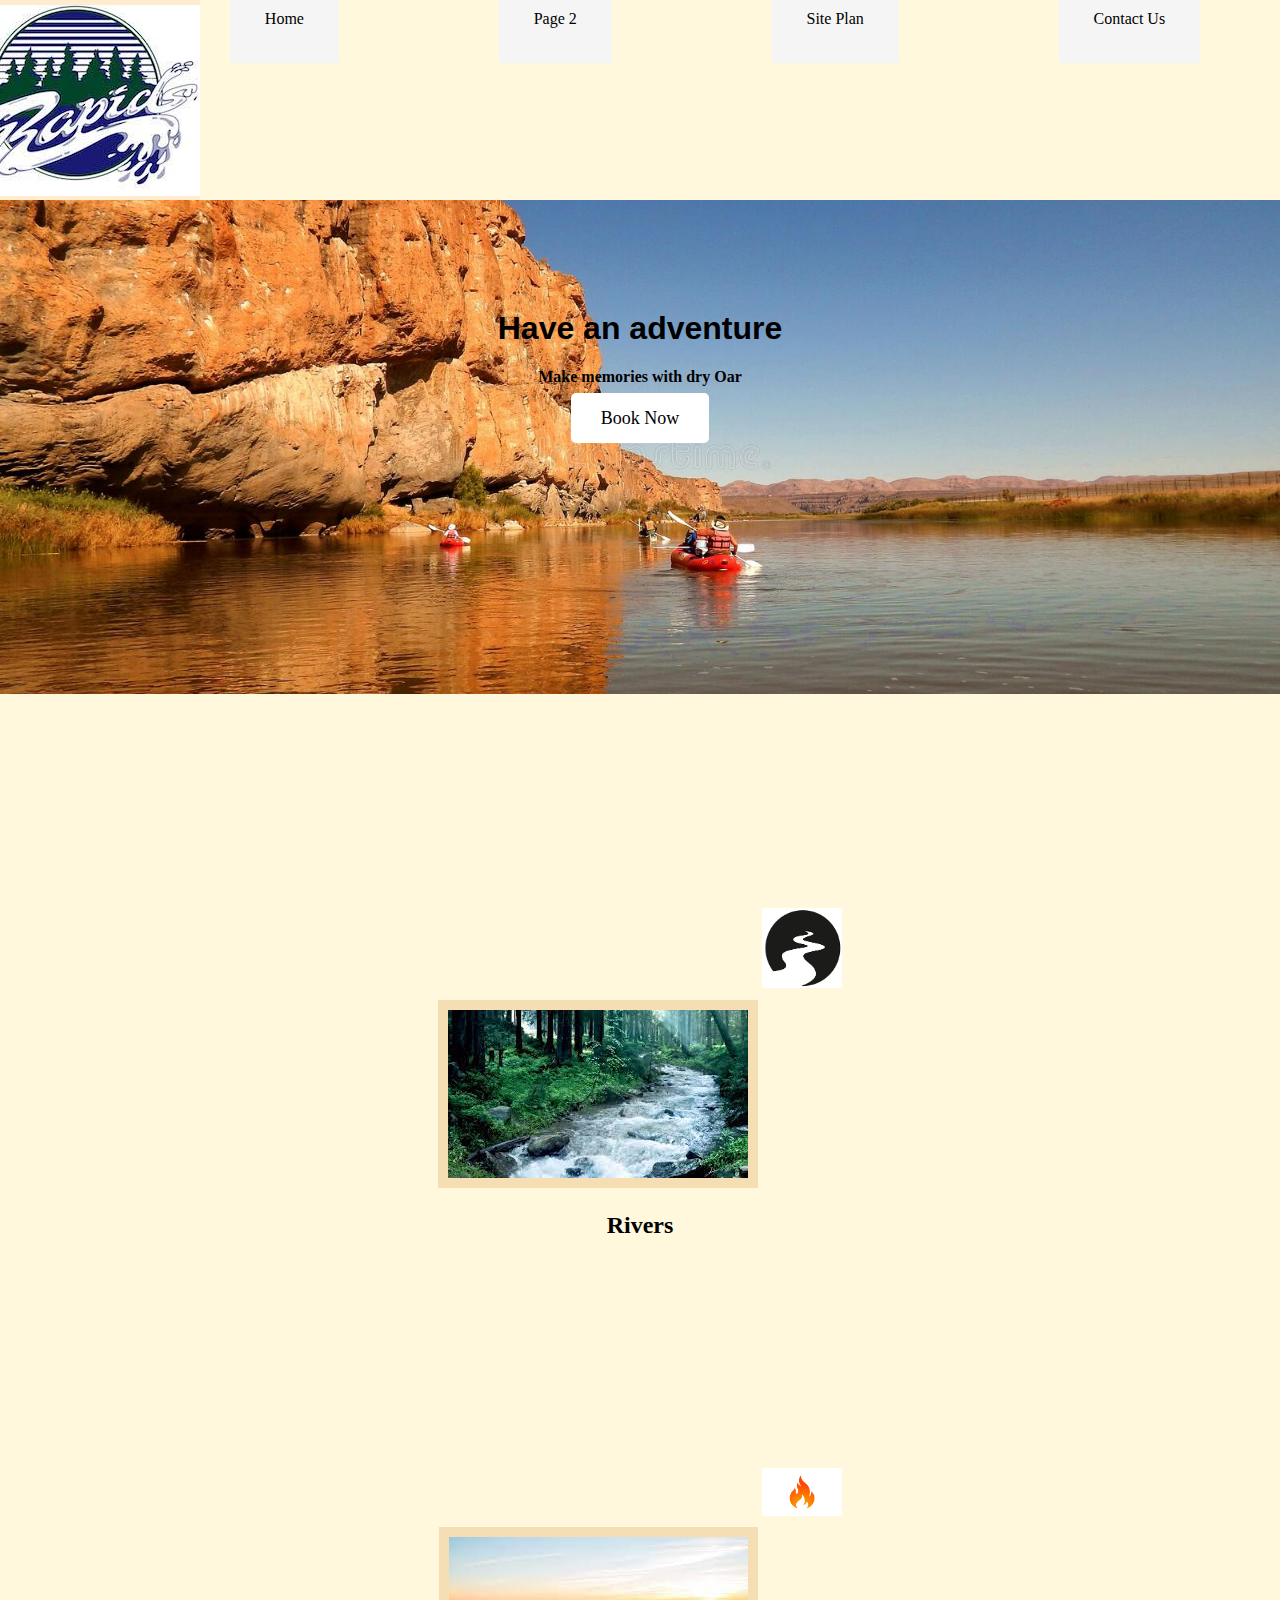
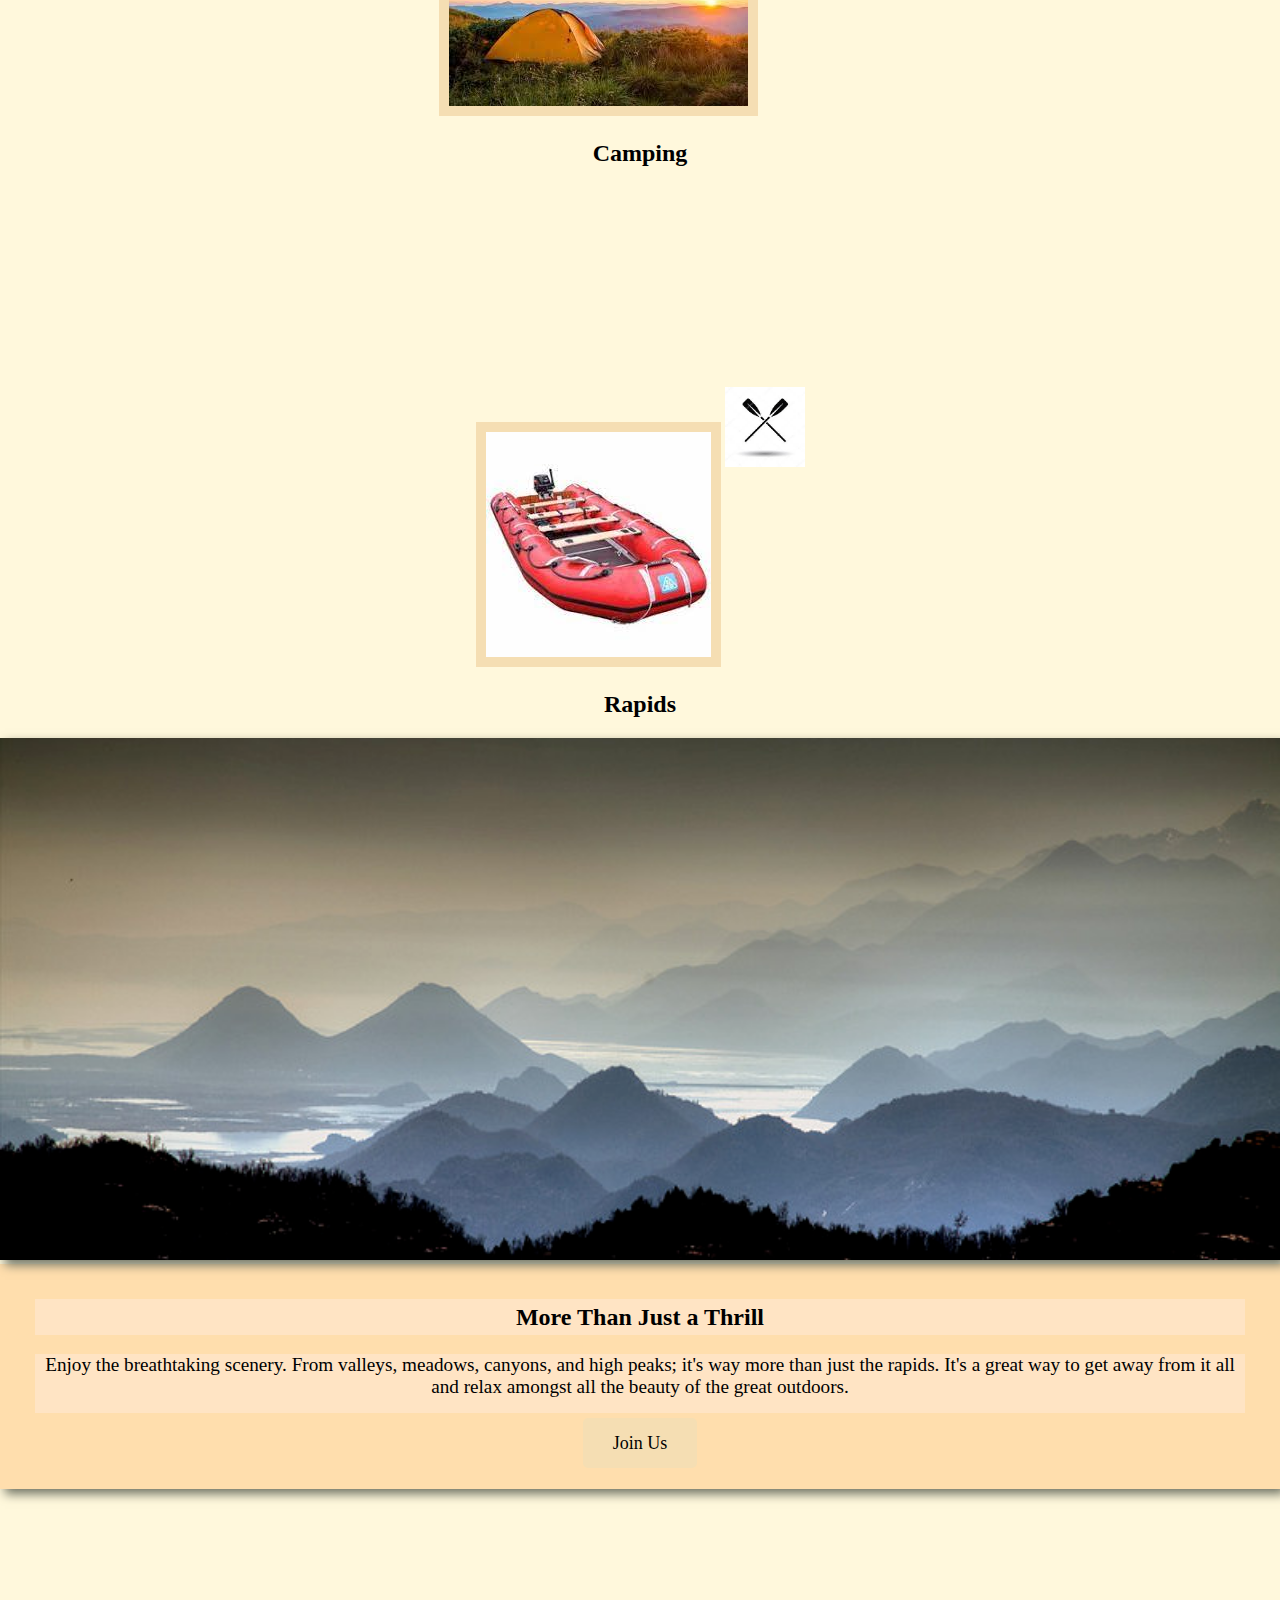
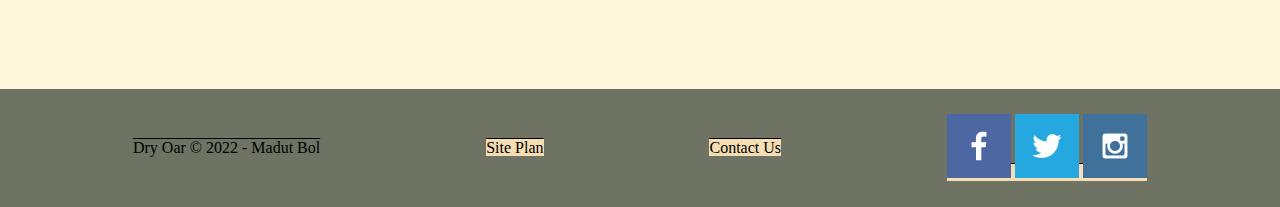
<file: index.html>
<!DOCTYPE html>
<html lang="en">
<head>
    <meta charset="UTF-8">
    <meta http-equiv="X-UA-Compatible" content="IE=edge">
    <meta name="viewport" content="width=device-width, initial-scale=1.0">
    <title> 'Whitewater Rafting Vacations'</title>
    <link rel="stylesheet" href="styles/style.css">
</head>

<body>
<div id="content">
<header>
<a id="logo_link" href="index.html">
    <img src="images/logo.png" alt="Dry Oar Logo">
</a>
<nav>
  <a href="index.html">Home</a>
  <a href="#">Page 2</a>
  <a href="site-plan-rafting.html">Site Plan</a>
  <a href="contactus.html">Contact Us</a>
</nav>
</header>
<div id="hero">
  <div id ="hero box">
    <img id="hero-img" src="images/water-2.jpg" alt="People enjoying water rafting">
  </div>

  <section id="hero-msg">
    <h1 class = 'home-title'>Have an adventure</h1>
    <h4>Make memories with dry Oar</h4>
    <div class="Button-box">
      <a class="book" href="contactus.html">Book Now</a>
    </div>
  </section>
</div>
<main class="home-grid">
  <section class="rivers-card">
    <img class="card-img" src="images/river-in-forest.jfif" alt="River in the forest">
    <img class ="icon" src="images/river-icon.png" alt="River icon">
    <h2>Rivers</h2>

  </section>

  <section class="camping-card">
    <img class="card-img" src="images/tent-in-mountain.jfif" alt="Tent in mountain">
    <img class="icon" src="images/fire-icon.png" alt="Fire icon">
    <h2>Camping</h2>

  </section>

  <section class="rapids-card">
    <img class="card-img" src="images/rafting-boat.jfif" alt="Rafting boat">
    <img class="oars-icon" src="images/oar-icon-1.jfif" alt="Oar icon">
    <h2>Rapids</h2>

  </section>
   
  <img class="mountains" src="images/mountains-misty.jpg" alt="Misty mountains">
  <section class="msg">
  <h2>More Than Just a Thrill</h2>
  <p>Enjoy the breathtaking scenery. From valleys, meadows, canyons, and high peaks; it's way more than just the rapids. It's a great way to get away from it all and relax amongst all the beauty of the great outdoors. </p>
    <a class='join' href="rivers.html">Join Us</a>
  </section>

</main>
<footer>
  <p>Dry Oar &copy; 2022 - Madut Bol </p>
  <p><a href="site-plan-rafting.html">Site Plan</a></p>
  <p><a href="contactus.html">Contact Us</a></p>
  <div class="social">
      <a href="https://facebook.com" target ="_blank">
          <img src="images/facebook-icon.png" alt="fb icon">
      </a>
      <a href="https://twitter.com" target="_blank"> 
          <img src="images/twitter.png" alt="twitter icon">
      </a>
      <a href="https://instagram.com" target="_blank">
          <img src="images/instagram.png" alt="instagram icon">
      </a>
  </div>
</footer>
</div>
</body>

<body>
</file>
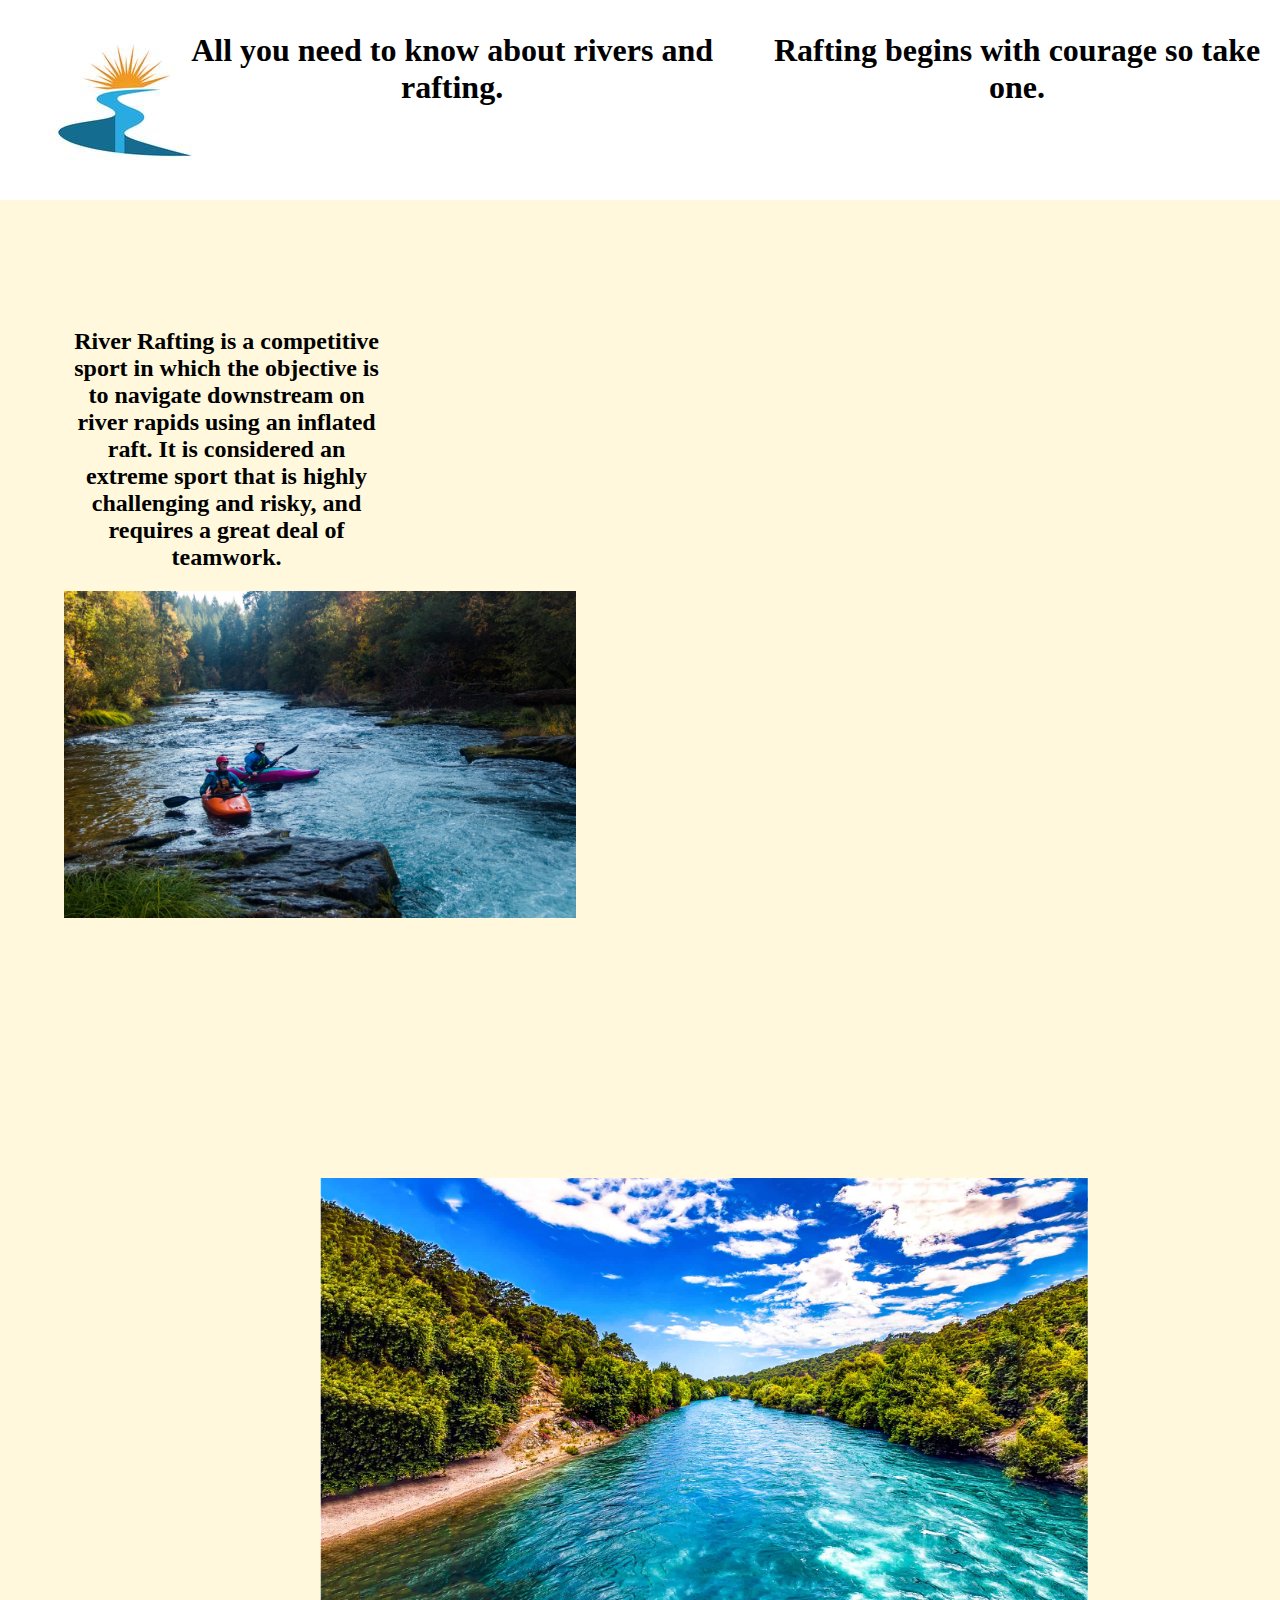
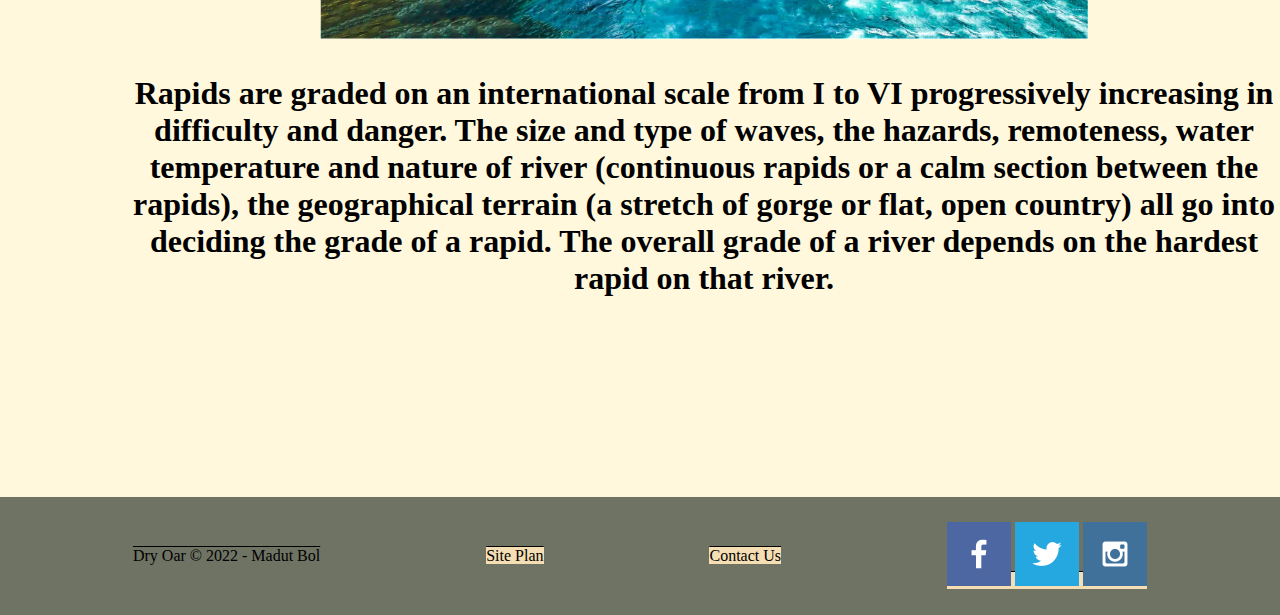
<file: rivers.html>
<!DOCTYPE html>
<html lang="en">
<head>
    <meta charset="UTF-8">
    <meta http-equiv="X-UA-Compatible" content="IE=edge">
    <meta name="viewport" content="width=device-width, initial-scale=1.0">
    <title> 'River site'</title>
    <link rel="stylesheet" href="styles/style.css">
</head>

<body>
<div id="content-2">
<header>

  <img src="images/flowingrivers.jpg" alt="river">

<nav>

 
  
  <section class="text">
    <p>All you need to know about rivers and rafting.</p>
    </section>


    <section class="text">
        <p>Rafting begins with courage so take one. </p>
        </section>



  

</nav>
</header>
</section>
</div>
<main class="home">
  <section class="rivers">
    <h2>
    River Rafting is a competitive sport in which the objective is to navigate downstream on river rapids using an inflated raft. It is considered an extreme sport that is highly challenging and risky, and requires a great deal of teamwork.
    </h2>
    

  </section>


  <section class="rafting">
    <img class="img" src="images/WSR April_20_8_WhiteSalmon_JackHenderson.jpg" alt="river">
    
    

  </section>


</main>
   
<img class="blue-river" src="images/lightblueriver.jpg" alt="river">
<section class="ml">
<p>Rapids are graded on an international scale from I to VI progressively increasing in difficulty and danger. The size and type of waves, the hazards, remoteness, water temperature and nature of river (continuous rapids or a calm section between the rapids), the geographical terrain (a stretch of gorge or flat, open country) all go into deciding the grade of a rapid. The overall grade of a river depends on the hardest rapid on that river.</p>
</section>


<footer>
  <p>Dry Oar &copy; 2022 - Madut Bol </p>
  <p><a href="site-plan-rafting.html">Site Plan</a></p>
  <p><a href="contactus.html">Contact Us</a></p>
  <div class="social">
      <a href="https://facebook.com" target ="_blank">
          <img src="images/facebook-icon.png" alt="fb icon">
      </a>
      <a href="https://twitter.com" target="_blank"> 
          <img src="images/twitter.png" alt="twitter icon">
      </a>
      <a href="https://instagram.com" target="_blank">
          <img src="images/instagram.png" alt="instagram icon">
      </a>
  </div>
</footer>
</div>
</body>

<body>
</file>
<file: styles/style.css>
.container div {

    max-width: 1600px ;
    text-align: center;
    margin: 0 auto;
}


nav  {
    text-align: center;
    
}
#hero-msg h1{

    text-align: center;
}
 
#hero-msg h4{
    text-align: center;
}

.button-box{
    text-align: center;
}

main section{
    text-align: center;
}

a {
    text-align: center;
}

div {
    text-align: center;
}

#background {
    height: 725px;
}

body {

    background-color: cornsilk;
    margin: 0;
    padding: 0%;

}


nav a:hover{
    background-color: black;
}
.book {

    background-color:  fuchsia;
}


.join {

    background-color: fuchsia;
    padding: 15px 30px;
}

.book:hover{

    background-color: azure;
}

.join:hover{

    background-color: bisque;
}

#background{

    background-color: aqua;
}

.msg{

    background-color: navajowhite;
    padding: 35px;
    padding: 35px;
    grid-column: 6/10;
    grid-row: 6/7;
    box-shadow: 5px 5px 10px #6f7364;
}

footer{

    background-color: bisque;
    padding: 25px 50px;
}

nav a{

    background-color: whitesmoke;
    padding: 35px;
    padding-top: 10px;
    text-align: center;
}



.book {

    background-color: white;
}

.join{

    background-color: wheat;
}

.book:hover {

    background-color: black;
}

.join:hover {

    background-color: aquamarine;
}

.msg h2 {

    background-color: bisque;
}

.msg p {

    background-color: bisque;
}

footer{

    background-color: wheat;
    margin-top: 200px;
}

 a {

    background-color: wheat;
 }

footer{

    background-color: blanchedalmond;
}


a:hover {

    background-color: blanchedalmond;
}

.icon {
    width: 80px;
    padding-top: 10px;
    margin: 200px 0 ;
    
    
}

.logo{

    width: 3px;
}

.oars-icon {

    width: 80px;
    margin: 200px 0px;
    
}

#hero-img {

    width: 500%;
}

nav {

    text-decoration: double;
    text-align: center;
    
}

a {

    text-decoration: dotted;
    text-align: center;
    color: brown;
}

.book{

    text-decoration: wavy;
    text-align: center;
    color: black;
}

.join {

    text-decoration: wavy;
    text-align: center;
    color: black;
}

footer{

    text-decoration: overline;
    text-align: center;
    color: black;
}

a{

    text-decoration: wavy;
    text-align: center;
    color: black;
}

footer p {
    font-size: 1em;
}  

footer p a:hover {
    text-decoration: underline;
}    

.home-title{

    font-family: 'Franklin Gothic Medium', 'Arial Narrow', Arial, sans-serif;
    font-size: 2em;
    margin-top: 10px;
}

.msg h2{

    font-family: 'Times New Roman', Times, serif;
    line-height: 1.5em;
    margin: 0%;
    padding: 0%;
}

.book{

    font-size: 18px;
    padding: 15px 30px;
    margin-top: 50px;
    border-radius: 5px;

} 

.join {
    font-size: 18px;
    margin-top: 50px; 
    border-radius: 5px;
    }    
    
.msg p {

    font-size: 1.2em;
    padding-bottom: 15px;
}

#logo_link{

    padding-top: 5px;
}

footer.social img {

    padding-top: 15px;
}

main section img{

    box-sizing: border-box;
}

.card-img{

    border: 10px solid wheat;
}

header {
    display: grid;
    grid-template-columns: 150px auto;
    
  }
  
  nav {
    display: flex;
    justify-content: space-around;
    height: fit-content;
  }
  
  
  #logo_link {
    padding-top: 5px;
    justify-self: center;
    align-self: center;
  }

  #hero {
    display: grid;
    grid-template-columns: 1fr 3fr 1fr;
}

#hero-box {
    grid-column: 1/4;
    grid-row: 1/3;
    z-index: -1;
}


#hero-msg {
    grid-column: 2/3;
    grid-row: 1/2;
    margin-top: 100px;
}

.mountains {
    width: 100%;
    grid-column: 2/7;
    grid-row: 5/8;
    box-shadow: 5px 5px 10px #6f7364;
}
           
footer {
    background-color: #6f7364;
    padding: 25px 50px;
    margin-top: 200px; 
    display: flex;
    justify-content: space-around;
    align-items: center;
}

/**/

.text p {

    text-align: center;
    font-size: 200%;
    font-weight: bold;
}



.rivers{

    margin-top: 10%;
    width: 30%;
}


.img{

    width: 40%;
    margin-right: 50%;
    margin-bottom: 20%;
}

.blue-river{

    width: 60%;
    margin-left: 25%;
}

.ml p {

    margin-left: 10%;
    text-align: center;
    font-size: 200%;
    font-weight: bold;

}


#content-2 {

    background-color: white;
}


.rivers h2 { 

    margin-left: 18%;
}
</file>
